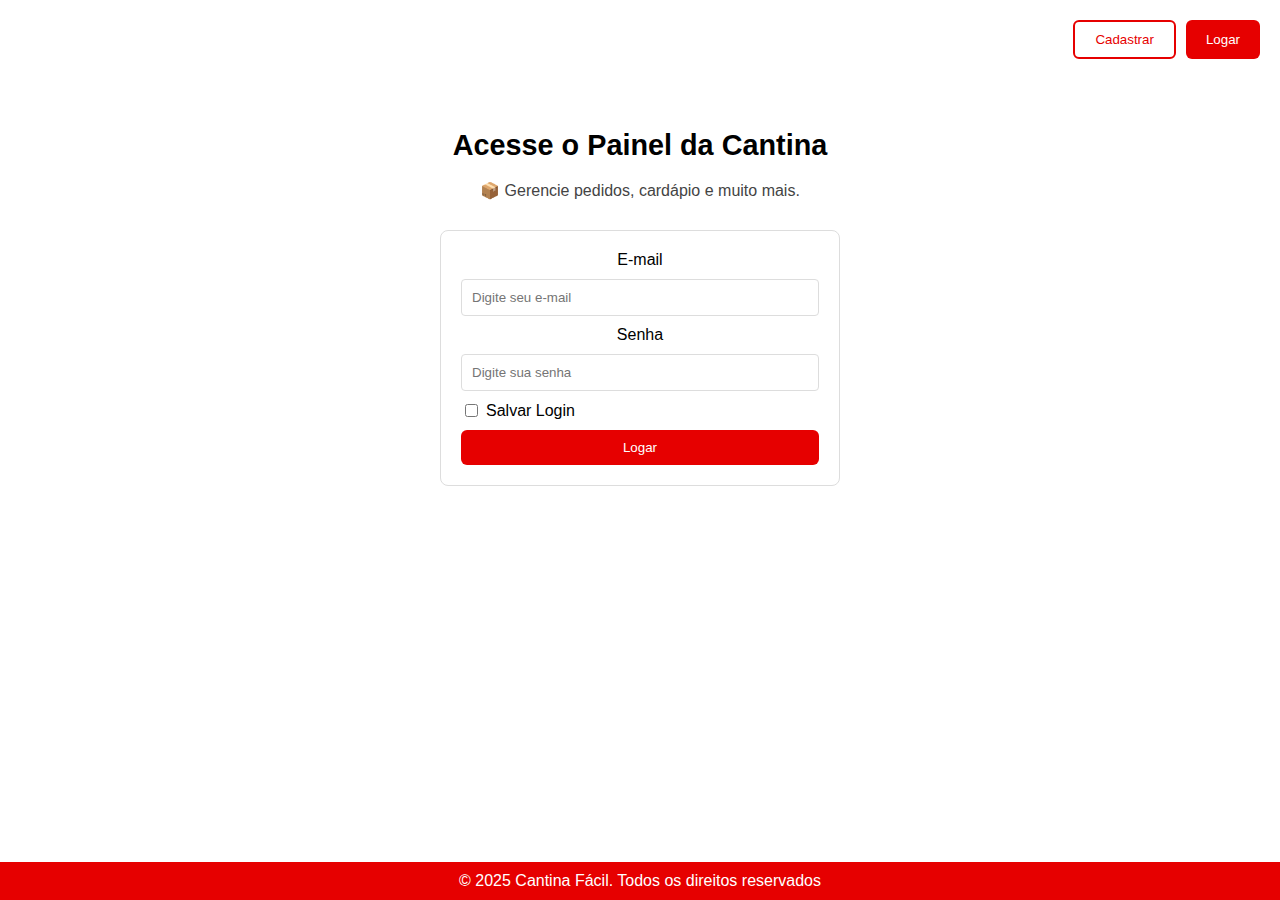
<file: index.html>
<!DOCTYPE html>
<html lang="pt-BR">
<head>
    <meta charset="UTF-8">
    <meta name="viewport" content="width=device-width, initial-scale=1.0">
    <title>Cantina Fácil - Login</title>
    <link rel="stylesheet" href="style.css">
</head>
<body>
    <!-- Cabeçalho -->
    <header>
        <div class="header-buttons">
            <button class="btn-outline">Cadastrar</button>
            <button class="btn-red">Logar</button>
        </div>
    </header>

    <!-- Conteúdo principal -->
    <main>
        <h1>Acesse o Painel da Cantina</h1>
        <p>📦 Gerencie pedidos, cardápio e muito mais.</p>

        <form class="login-box" id="loginForm">
            <label for="email">E-mail</label>
            <input type="email" id="email" placeholder="Digite seu e-mail">

            <label for="senha">Senha</label>
            <input type="password" id="senha" placeholder="Digite sua senha">

            <div class="checkbox">
                <input type="checkbox" id="salvar">
                <label> Salvar Login </label>
            </div>

            <button type="submit" class="btn-red">Logar</button>
        </form>
    </main>

    <!-- Rodapé -->
    <footer>
        © 2025 Cantina Fácil. Todos os direitos reservados
    </footer>

    <!-- JavaScript -->
    <script src="script.js"></script>
</body>
</html>
</file>
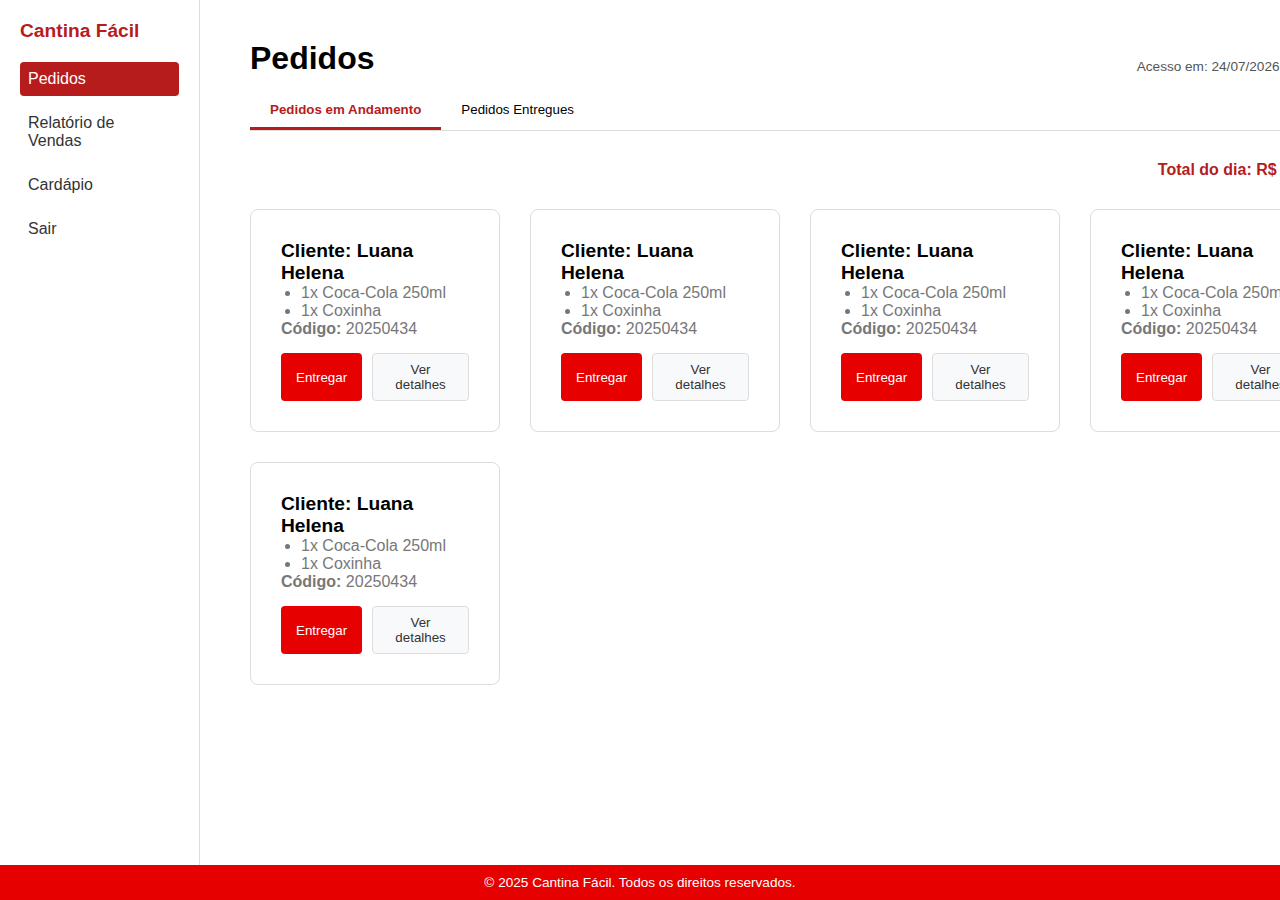
<file: pedidos.html>
<!DOCTYPE html>
<html lang="pt-BR">

<head>
    
    <meta charset="UTF-8">
    <meta name="viewport" content="width=device-width, initial-scale=1.0">
    <title>Pedidos - Cantina Fácil</title>
    <link rel="stylesheet" href="pedidos.css">
    <script>
        // Exibe data/hora de acesso da máquina
        document.addEventListener("DOMContentLoaded", () => {
            const agora = new Date();
            const opcoes = { day: '2-digit', month: '2-digit', year: 'numeric', 
                             hour: '2-digit', minute: '2-digit', second: '2-digit' };
            document.getElementById("acesso-info").textContent =
                `Acesso em: ${agora.toLocaleDateString('pt-BR', opcoes)}`;
        });
    </script>
</head>
<body>
<div class="container">
    
    <!-- Sidebar -->
    <aside class="sidebar">
        <h2>Cantina Fácil</h2>
        <nav>
            <ul>
                <li class="active"><a href="pedidos.html">Pedidos</a></li>
                <li><a href="relatorio.html">Relatório de Vendas</a></li>
                <li><a href="cardapio.html">Cardápio</a></li>
                <li><a href="index.html">Sair</a></li>
            </ul>
        </nav>
    </aside>

    <!-- Conteúdo principal -->
    <main class="conteudo">
        
        <!-- Cabeçalho -->
        <header class="header">
            <h1>Pedidos</h1>
            <span id="acesso-info" class="acesso-info"> </span>
        </header>

        <!-- Abas -->
        <nav class="abas">
            <button class="aba ativa">Pedidos em Andamento</button>
            <button class="aba">Pedidos Entregues</button>
        </nav>

        <!-- Resumo Financeiro -->
        <section class="resumo">
            <strong>Total do dia: R$ 536,49</strong>
        </section>

        <!-- Lista de Pedidos (grid) -->
        <section class="lista-pedidos">
            <!-- Pedido (exemplo) -->
            <article class="pedido">
                <h3>Cliente: Luana Helena</h3>
                <ul>
                    <li>1x Coca-Cola 250ml</li>
                    <li>1x Coxinha</li>
                </ul>
                <p><strong>Código:</strong> 20250434</p>
                <div class="acoes">
                    <button class="btn-entregar">Entregar</button>
                    <button class="btn-detalhes">Ver detalhes</button>
                </div>
            </article>

            <!-- Mais pedidos -->
            <article class="pedido">
                <h3>Cliente: Luana Helena</h3>
                <ul>
                    <li>1x Coca-Cola 250ml</li>
                    <li>1x Coxinha</li>
                </ul>
                <p><strong>Código:</strong> 20250434</p>
                <div class="acoes">
                    <button class="btn-entregar">Entregar</button>
                    <button class="btn-detalhes">Ver detalhes</button>
                </div>
            </article>

            <article class="pedido">
                <h3>Cliente: Luana Helena</h3>
                <ul>
                    <li>1x Coca-Cola 250ml</li>
                    <li>1x Coxinha</li>
                </ul>
                <p><strong>Código:</strong> 20250434</p>
                <div class="acoes">
                    <button class="btn-entregar">Entregar</button>
                    <button class="btn-detalhes">Ver detalhes</button>
                </div>
            </article>

            <article class="pedido">
                <h3>Cliente: Luana Helena</h3>
                <ul>
                    <li>1x Coca-Cola 250ml</li>
                    <li>1x Coxinha</li>
                </ul>
                <p><strong>Código:</strong> 20250434</p>
                <div class="acoes">
                    <button class="btn-entregar">Entregar</button>
                    <button class="btn-detalhes">Ver detalhes</button>
                </div>
            </article>

            <article class="pedido">
                <h3>Cliente: Luana Helena</h3>
                <ul>
                    <li>1x Coca-Cola 250ml</li>
                    <li>1x Coxinha</li>
                </ul>
                <p><strong>Código:</strong> 20250434</p>
                <div class="acoes">
                    <button class="btn-entregar">Entregar</button>
                    <button class="btn-detalhes">Ver detalhes</button>
                </div>
            </article>

            
        </section>

        <!-- Label de data/hora de acesso -->
        <div id="acesso-info" class="acesso-info"></div>

        <!-- Rodapé -->
        <footer class="footer">
            <p>© 2025 Cantina Fácil. Todos os direitos reservados.</p>
        </footer>
    </main>
</div>
</body>
</html>
</file>
<file: style.css>
body {
    font-family: Arial, sans-serif;
    margin: 0;
    background-color: #fff;
    color: #000;
}

header {
    display: flex;
    justify-content: flex-end;
    padding: 20px;
}

.header-buttons {
    display: flex;
    gap: 10px;
}

.btn-red {
    background-color: #e60000;
    color: #fff;
    border: none;
    padding: 10px 20px;
    border-radius: 6px;
    cursor: pointer;
}

.btn-outline {
    background-color: transparent;
    color: #e60000;
    border: 2px solid #e60000;
    padding: 10px 20px;
    border-radius: 6px;
    cursor: pointer;
}

main {
    max-width: 400px;
    margin: 50px auto;
    text-align: center;
}

main h1 {
    font-size: 1.8rem;
}

main p {
    color: #444;
    margin-bottom: 30px;
}

.login-box {
    background-color: #fff;
    border: 1px solid #ddd;
    padding: 20px;
    border-radius: 8px;
    display: flex;
    flex-direction: column;
    gap: 10px;
}

.login-box input[type="email"],
.login-box input[type="password"] {
    padding: 10px;
    border: 1px solid #ddd;
    border-radius: 4px;
}

.checkbox {
    display: flex;
    align-items: center;
    gap: 5px;
}

footer {
    background-color: #e60000;
    color: #fff;
    text-align: center;
    padding: 10px 0;
    position: fixed;
    width: 100%;
    bottom: 0;
}
</file>
<file: pedidos.css>
/* Reset */
* {
    margin: 0;
    padding: 0;
    box-sizing: border-box;
}

body {
    font-family: Arial, sans-serif;
    background-color: #FFFFFF;
    display: flex;
    min-height: 100vh;
}

/* Layout */
.container {
    display: flex;
    min-height: 100vh;
}

/* Sidebar */
.sidebar {
    width: 200px;
    background-color: #ffffff;
    padding: 20px;
    border-right: 1px solid #ddd;
}

.sidebar h2 {
    margin-bottom: 20px;
    font-size: 1.2rem;
    color: #b71c1c;
}

.sidebar nav ul {
    list-style: none;
    padding: 0;
}

.sidebar nav ul li {
    margin-bottom: 10px;
}

.sidebar nav ul li a {
    text-decoration: none;
    color: #333;
    display: block;
    padding: 8px;
    border-radius: 4px;
}

.sidebar nav ul li a:hover {
    background-color: #f8d7da;
}

.sidebar nav ul li.active a {
    background-color: #b71c1c;
    color: white;
}

/* Conteúdo */
.conteudo {
    flex: 1;
    padding: 40px 50px; /* aumentei espaçamento do menu pro grid */
}

/* Cabeçalho */
.header {
    display: flex;
    justify-content: space-between;
    align-items: center;
    margin-bottom: 15px;
}

.header h1 {
    font-size: 2em; /* maior */
    color: black; /* preto */
}

.data-hora {
    font-size: 0.9em;
    color: #666;
}

/* Abas */
.abas {
    display: flex;
    margin-bottom: 20px;
    border-bottom: 1px solid #ddd;
}

.aba {
    padding: 10px 20px;
    background: none;
    border: none;
    cursor: pointer;
    border-bottom: 3px solid transparent;
}

.aba.ativa {
    border-bottom: 3px solid #b71c1c;
    font-weight: bold;
    color: #b71c1c;
}

/* Resumo */
.resumo {
    background-color: #FFFFFF;
    padding: 10px;
    border-radius: 4px;
    margin-bottom: 20px;
    text-align: right;
    font-weight: bold;
    color: #b71c1c;
}

/* Lista de pedidos */
.lista-pedidos {
    display: grid;
    grid-template-columns: repeat(auto-fit, minmax(250px, 1fr));
    gap: 30px;
    max-width: 1200px;
    margin: 0 auto;
}

.pedido {
    border: 1px solid #ddd;
    border-radius: 8px;
    padding: 30px;
    background: white;
}

.pedido h3 {
    margin-top: 0;
    color: black; /* preto */
    font-size: 1.2em; /* maior destaque */
}

.pedido ul {
    padding-left: 20px;
    color: #777; /* cinza mais claro nos detalhes */
}

.pedido p {
    color: #777; /* código do pedido mais claro */
}

.acoes {
    display: flex;
    gap: 10px;
    margin-top: 15px;
}

/* Botões */
.btn-entregar {
    background-color: #e60000;
    color: white;
    padding: 8px 15px;
    border: none;
    border-radius: 4px;
    cursor: pointer;
}

.btn-detalhes {
    background-color: #f8f9fa;
    color: #333;
    padding: 8px 15px;
    border: 1px solid #ddd;
    border-radius: 4px;
    cursor: pointer;
}

.btn-entregar:hover {
    background-color: #8a1212;
}

.btn-detalhes:hover {
    background-color: #f8d7da;
}

/* Label de acesso */
.acesso-info {
    margin-top: 15px;
    font-size: 0.85em;
    color: #555;
    text-align: center;
}

/* Rodapé vermelho */
/* Rodapé fixo estilo barra do Windows */
.footer {
    position: fixed;
    bottom: 0;
    left: 0;
    width: 100%;
    background-color: #e60000;
    color: white;
    padding: 10px 0;
    text-align: center;
    font-size: 0.85em;
    z-index: 1000;
}
/* Estilos para os gráficos */
        .graficos {
            display: grid;
            grid-template-columns: repeat(auto-fit, minmax(350px, 1fr));
            gap: 20px;
            margin-bottom: 30px;
        }

        .grafico-container {
            background-color: white;
            padding: 15px;
            border-radius: 8px;
            box-shadow: 0 2px 5px rgba(0, 0, 0, 0.1);
            height: 300px;
            display: flex;
            flex-direction: column;
        }

        .grafico-container h3 {
            margin-bottom: 10px;
            color: #b71c1c;
            text-align: center;
        }

        .grafico-container canvas {
            flex: 1;
        }

        .btn-relatorio {
            background-color: #e60000;
            color: white;
            border: none;
            padding: 10px 15px;
            border-radius: 5px;
            cursor: pointer;
            font-size: 1rem;
            margin-bottom: 20px;
            transition: background-color 0.3s;
        }
        .btn-busca {
            background-color: #e60000;
            color: white;
            border: none;
            padding: 7px 7px;
            border-radius: 5px;
            cursor: pointer;
            margin-bottom: 20px;
            transition: background-color 0.3s;
        }

        .btn-relatorio:hover {
            background-color: #8a1212;
        }
</file>
